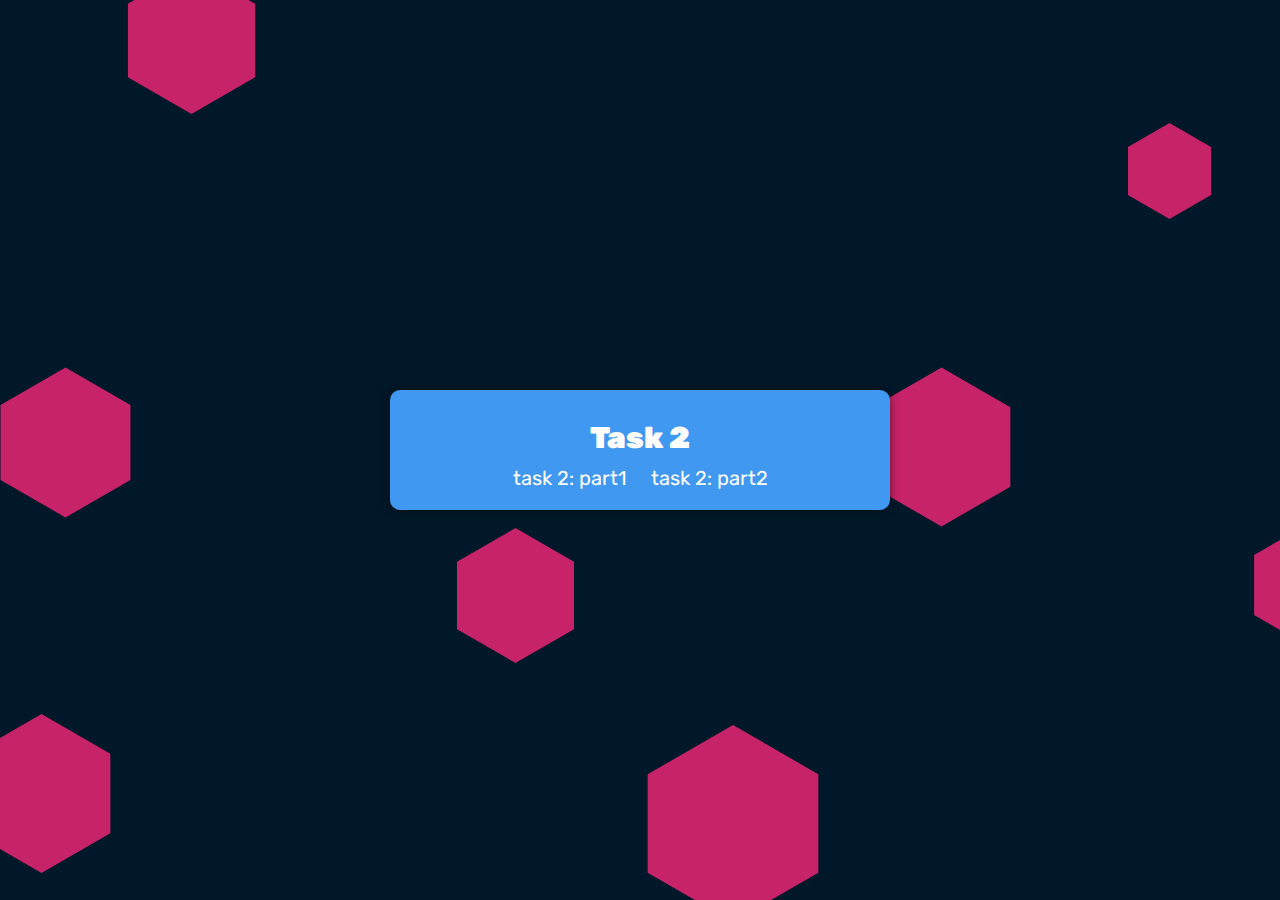
<file: index.html>
<!DOCTYPE html>
<html lang="en">
<head>
    <link rel="stylesheet" href="style.css">
    <meta charset="UTF-8">
    <meta http-equiv="X-UA-Compatible" content="IE=edge">
    <meta name="viewport" content="width=device-width, initial-scale=1.0">
    <title>Document</title>
</head>
<body>
    <div class="container">
        <h1>Task 2</h1>
        <a href="./task1/index.html">task 2: part1</a>
        <a href="./task2/index.html">task 2: part2</a>
    </div>
</body>
</html>
</file>
<file: style.css>
@import url('https://fonts.googleapis.com/css2?family=Rubik&display=swap');


*{
    margin: 0;
    padding: 0;
    box-sizing: border-box;
}

body{
    font-family: 'Rubik', sans-serif;
    background-image: url("./polygon-scatter-haikei.svg");
    background-size: cover;
    background-repeat: no-repeat;
    background-attachment: fixed;
    background-position: center;
    display: flex;
    justify-content: center;
    align-items: center;
    min-height: 100vh;
}

.container{
    width: 500px;
    height: 120px;
    padding: 30px;
    background: #4098f0;
    border-radius: 10px;
    box-shadow: 0 0 10px rgba(0,0,0,0.5);
    text-align: center;
    color: #fff;
}

h1{
    font-size: 30px;
    font-weight: 900;
    margin-bottom: 10px;
}

a{
    margin: 10px;
    font-size: 20px;
    text-decoration: none;
    color: #fff;
}

a:hover{
    color: #e8e4e4;
}
</file>
